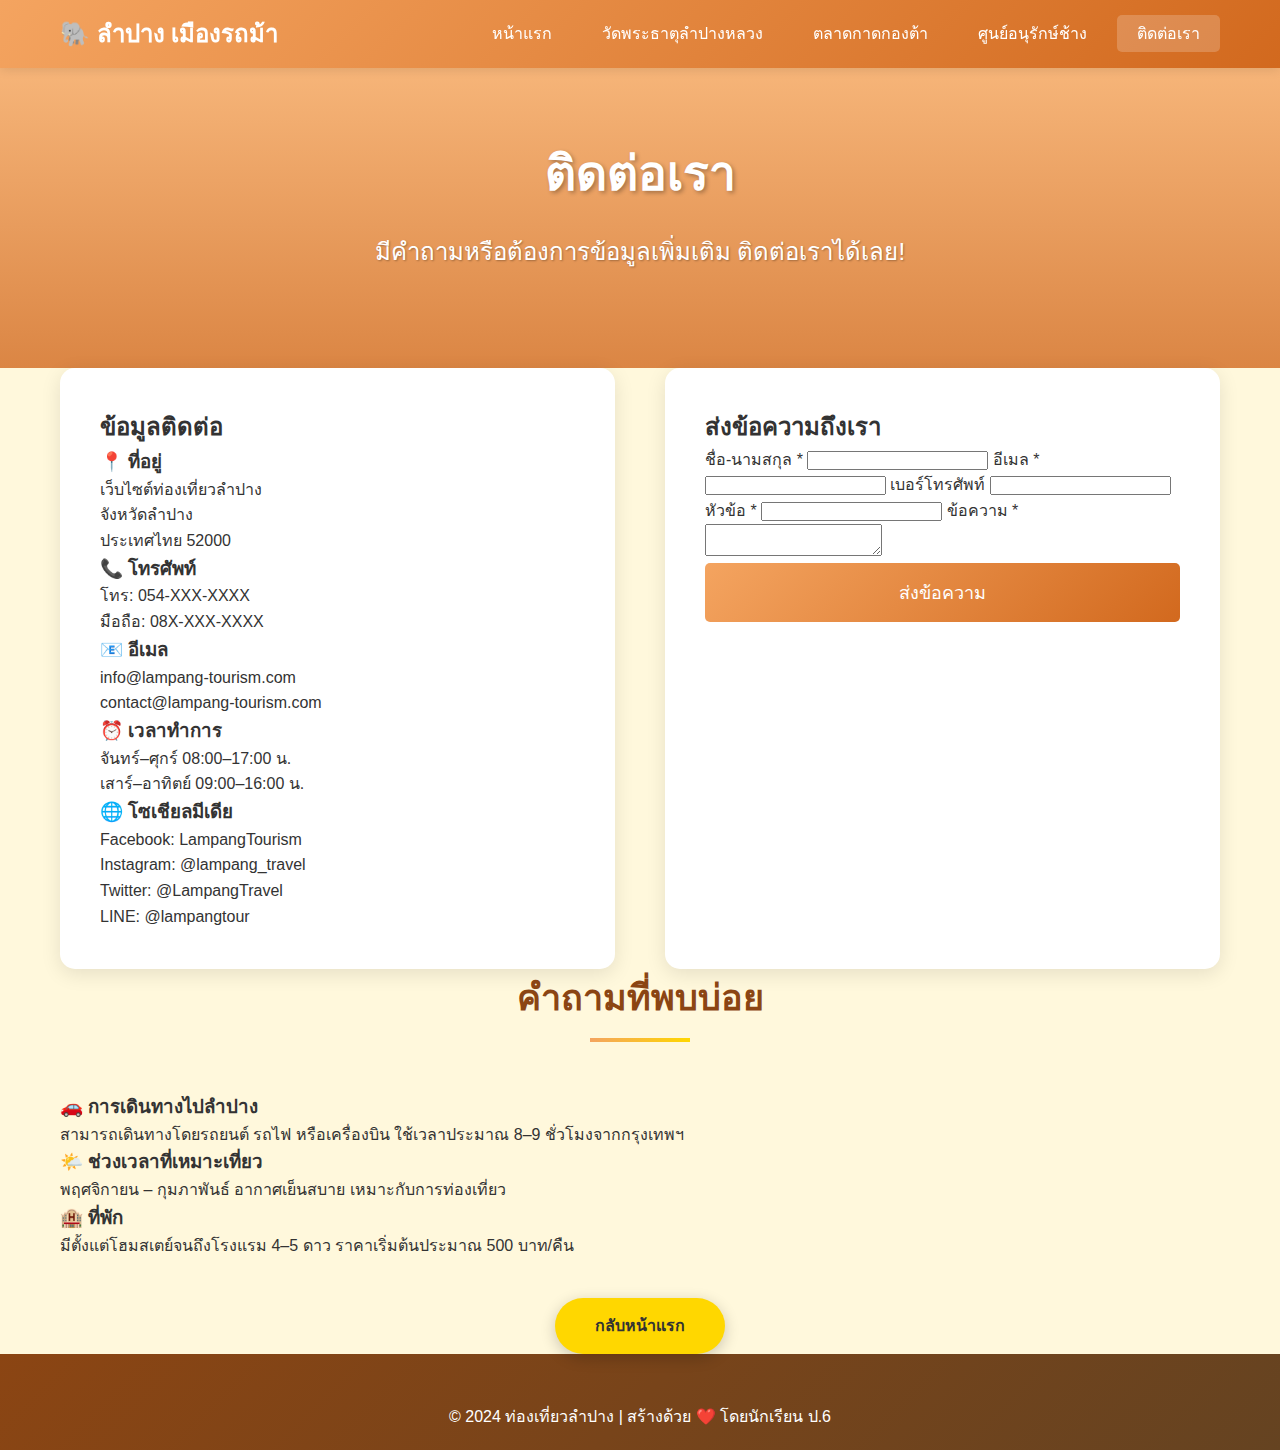
<file: contact.html>
<!DOCTYPE html>
<html lang="th">
<head>
    <meta charset="UTF-8">
    <meta name="viewport" content="width=device-width, initial-scale=1.0">
    <title>ติดต่อเรา - ท่องเที่ยวลำปาง</title>
    <link rel="stylesheet" href="styles.css">
</head>
<body>

<!-- Header -->
<header>
    <div class="container">
        <div class="logo">
            <h1>🐘 ลำปาง เมืองรถม้า</h1>
        </div>
        <nav>
            <ul>
                <li><a href="index.html">หน้าแรก</a></li>
                <li><a href="wat-phra-that.html">วัดพระธาตุลำปางหลวง</a></li>
                <li><a href="kad-kong-ta.html">ตลาดกาดกองต้า</a></li>
                <li><a href="elephant-center.html">ศูนย์อนุรักษ์ช้าง</a></li>
                <li><a href="contact.html" class="active">ติดต่อเรา</a></li>
            </ul>
        </nav>
    </div>
</header>

<!-- Hero -->
<section class="hero" style="height:300px;
background-image:linear-gradient(rgba(244,164,96,0.8),rgba(210,105,30,0.8)),
url('https://images.unsplash.com/photo-1423666639041-f56000c27a9a?w=1600&h=400&fit=crop');">
    <div class="hero-content">
        <h2>ติดต่อเรา</h2>
        <p>มีคำถามหรือต้องการข้อมูลเพิ่มเติม ติดต่อเราได้เลย!</p>
    </div>
</section>

<!-- Contact -->
<section class="contact-section">
    <div class="container">
        <div class="contact-container">

            <!-- Contact Info -->
            <div class="contact-info">
                <h2>ข้อมูลติดต่อ</h2>

                <h3>📍 ที่อยู่</h3>
                <p>
                    เว็บไซต์ท่องเที่ยวลำปาง<br>
                    จังหวัดลำปาง<br>
                    ประเทศไทย 52000
                </p>

                <h3>📞 โทรศัพท์</h3>
                <p>
                    โทร: 054-XXX-XXXX<br>
                    มือถือ: 08X-XXX-XXXX
                </p>

                <h3>📧 อีเมล</h3>
                <p>
                    info@lampang-tourism.com<br>
                    contact@lampang-tourism.com
                </p>

                <h3>⏰ เวลาทำการ</h3>
                <p>
                    จันทร์–ศุกร์ 08:00–17:00 น.<br>
                    เสาร์–อาทิตย์ 09:00–16:00 น.
                </p>

                <h3>🌐 โซเชียลมีเดีย</h3>
                <p>
                    Facebook: LampangTourism<br>
                    Instagram: @lampang_travel<br>
                    Twitter: @LampangTravel<br>
                    LINE: @lampangtour
                </p>
            </div>

            <!-- Contact Form -->
            <div class="contact-form">
                <h2>ส่งข้อความถึงเรา</h2>
                <form>
                    <label>ชื่อ-นามสกุล *</label>
                    <input type="text" required>

                    <label>อีเมล *</label>
                    <input type="email" required>

                    <label>เบอร์โทรศัพท์</label>
                    <input type="tel">

                    <label>หัวข้อ *</label>
                    <input type="text" required>

                    <label>ข้อความ *</label>
                    <textarea required></textarea>

                    <button type="submit" class="submit-btn">ส่งข้อความ</button>
                </form>
            </div>

        </div>

        <!-- FAQ -->
        <h2 class="section-title">คำถามที่พบบ่อย</h2>

        <div class="faq-grid">
            <div class="faq-box">
                <h3>🚗 การเดินทางไปลำปาง</h3>
                <p>สามารถเดินทางโดยรถยนต์ รถไฟ หรือเครื่องบิน ใช้เวลาประมาณ 8–9 ชั่วโมงจากกรุงเทพฯ</p>
            </div>

            <div class="faq-box">
                <h3>🌤️ ช่วงเวลาที่เหมาะเที่ยว</h3>
                <p>พฤศจิกายน – กุมภาพันธ์ อากาศเย็นสบาย เหมาะกับการท่องเที่ยว</p>
            </div>

            <div class="faq-box">
                <h3>🏨 ที่พัก</h3>
                <p>มีตั้งแต่โฮมสเตย์จนถึงโรงแรม 4–5 ดาว ราคาเริ่มต้นประมาณ 500 บาท/คืน</p>
            </div>
        </div>

        <div style="text-align:center; margin-top:40px;">
            <a href="index.html" class="btn">กลับหน้าแรก</a>
        </div>

    </div>
</section>

<!-- Footer -->
<footer>
    <div class="container">
        <p>&copy; 2024 ท่องเที่ยวลำปาง | สร้างด้วย ❤️ โดยนักเรียน ป.6</p>
    </div>
</footer>

</body>
</html>
</file>
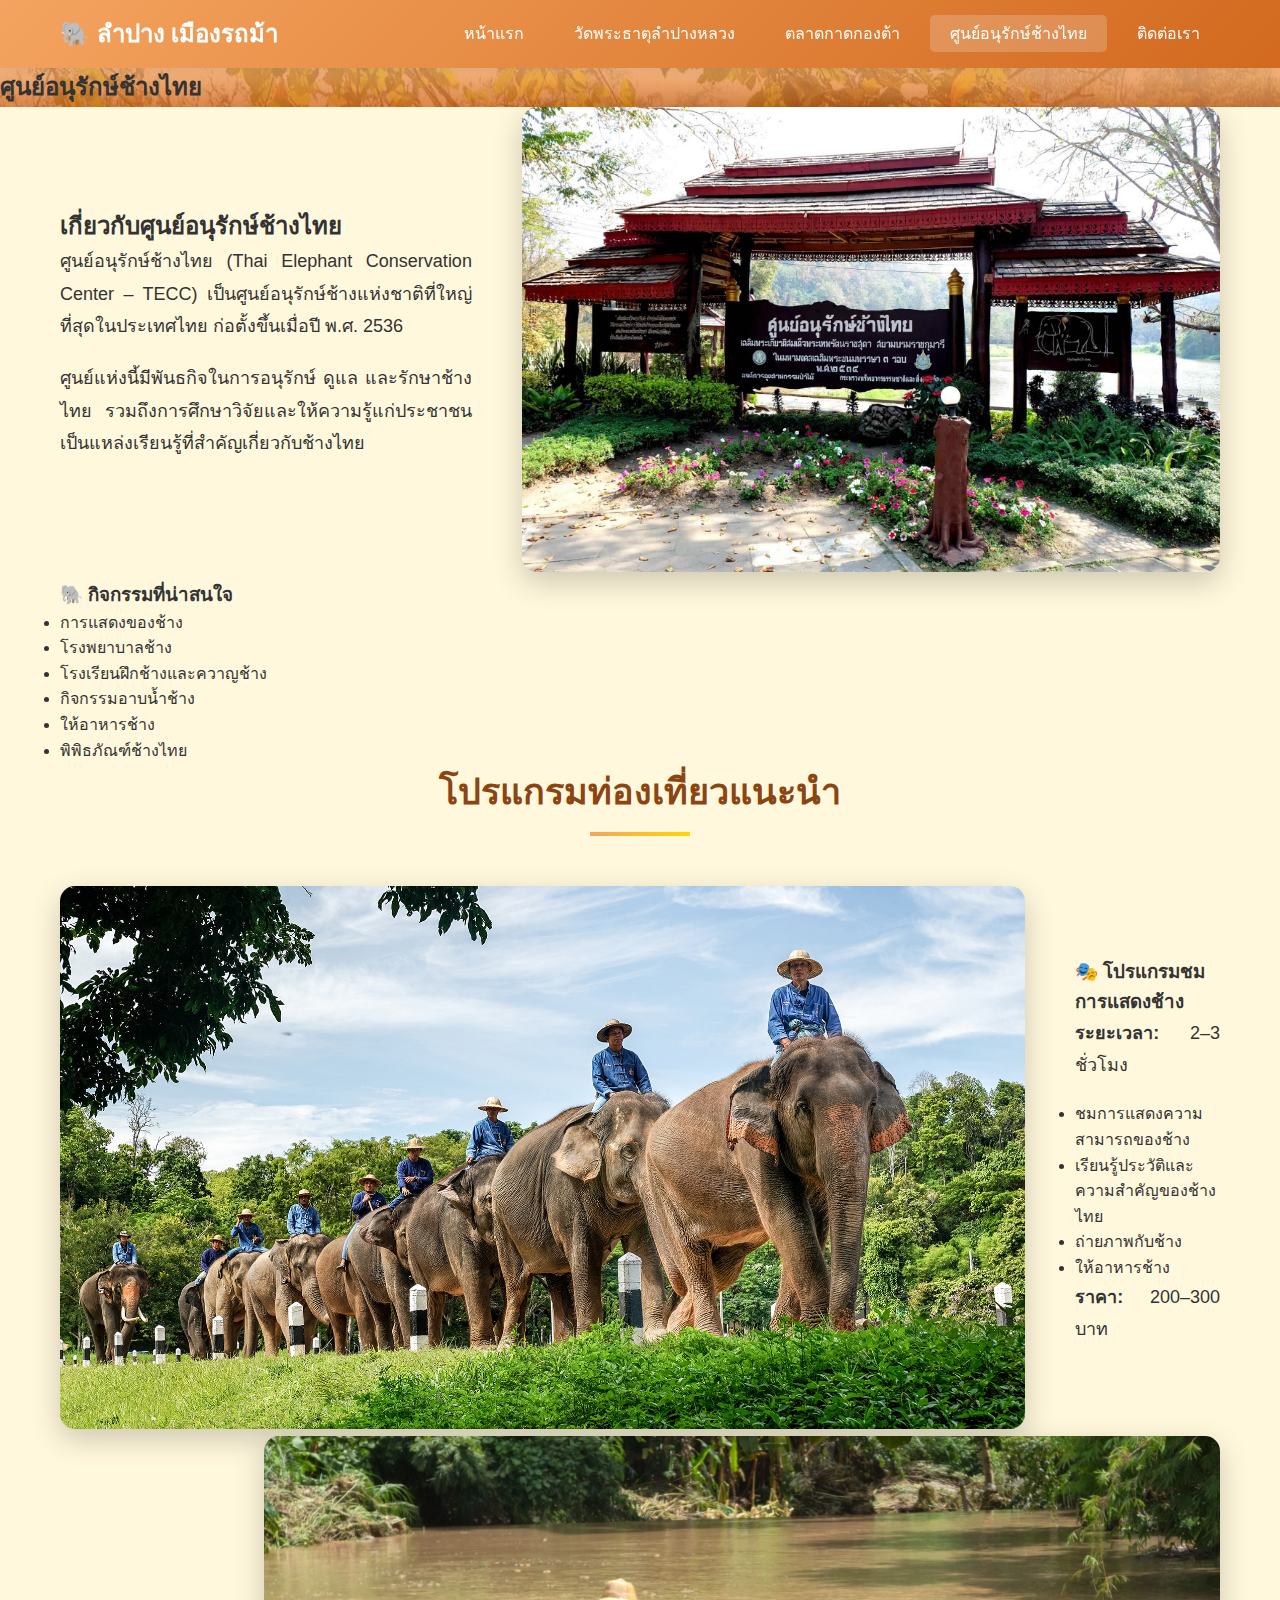
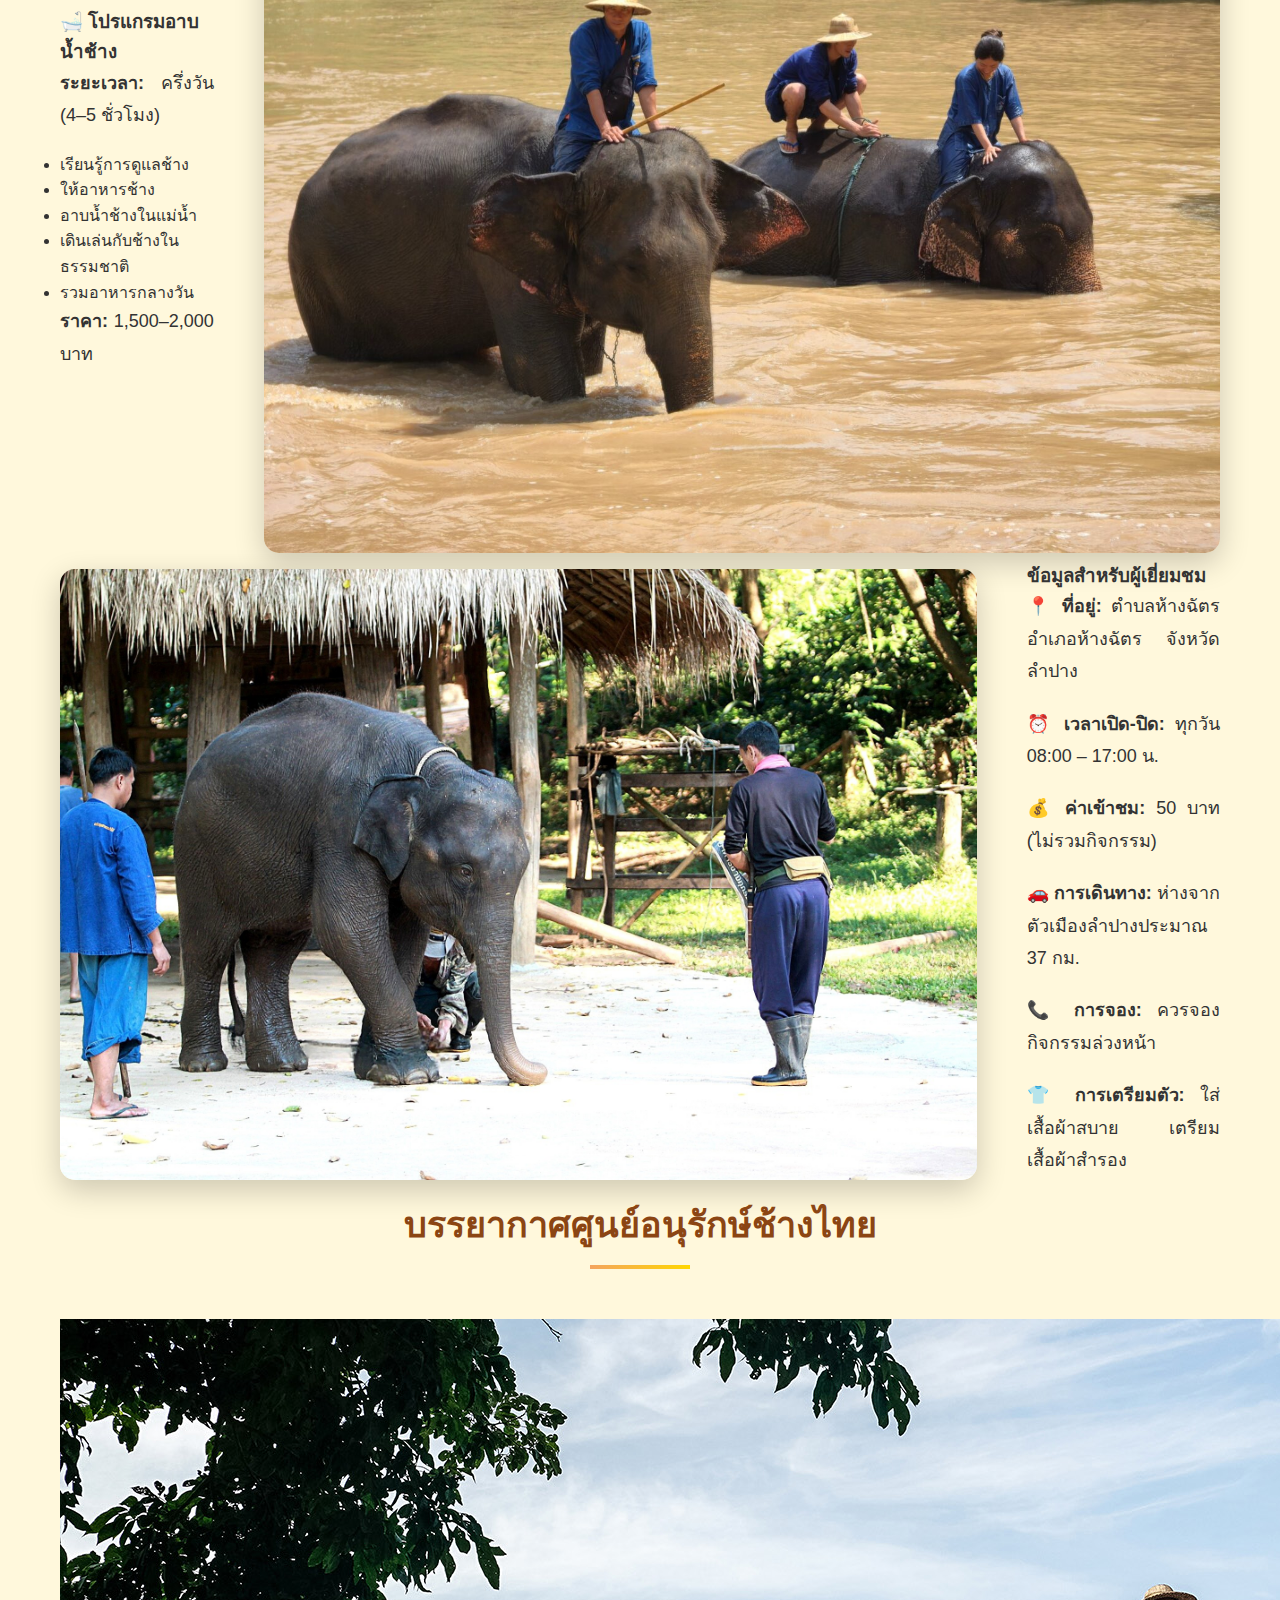
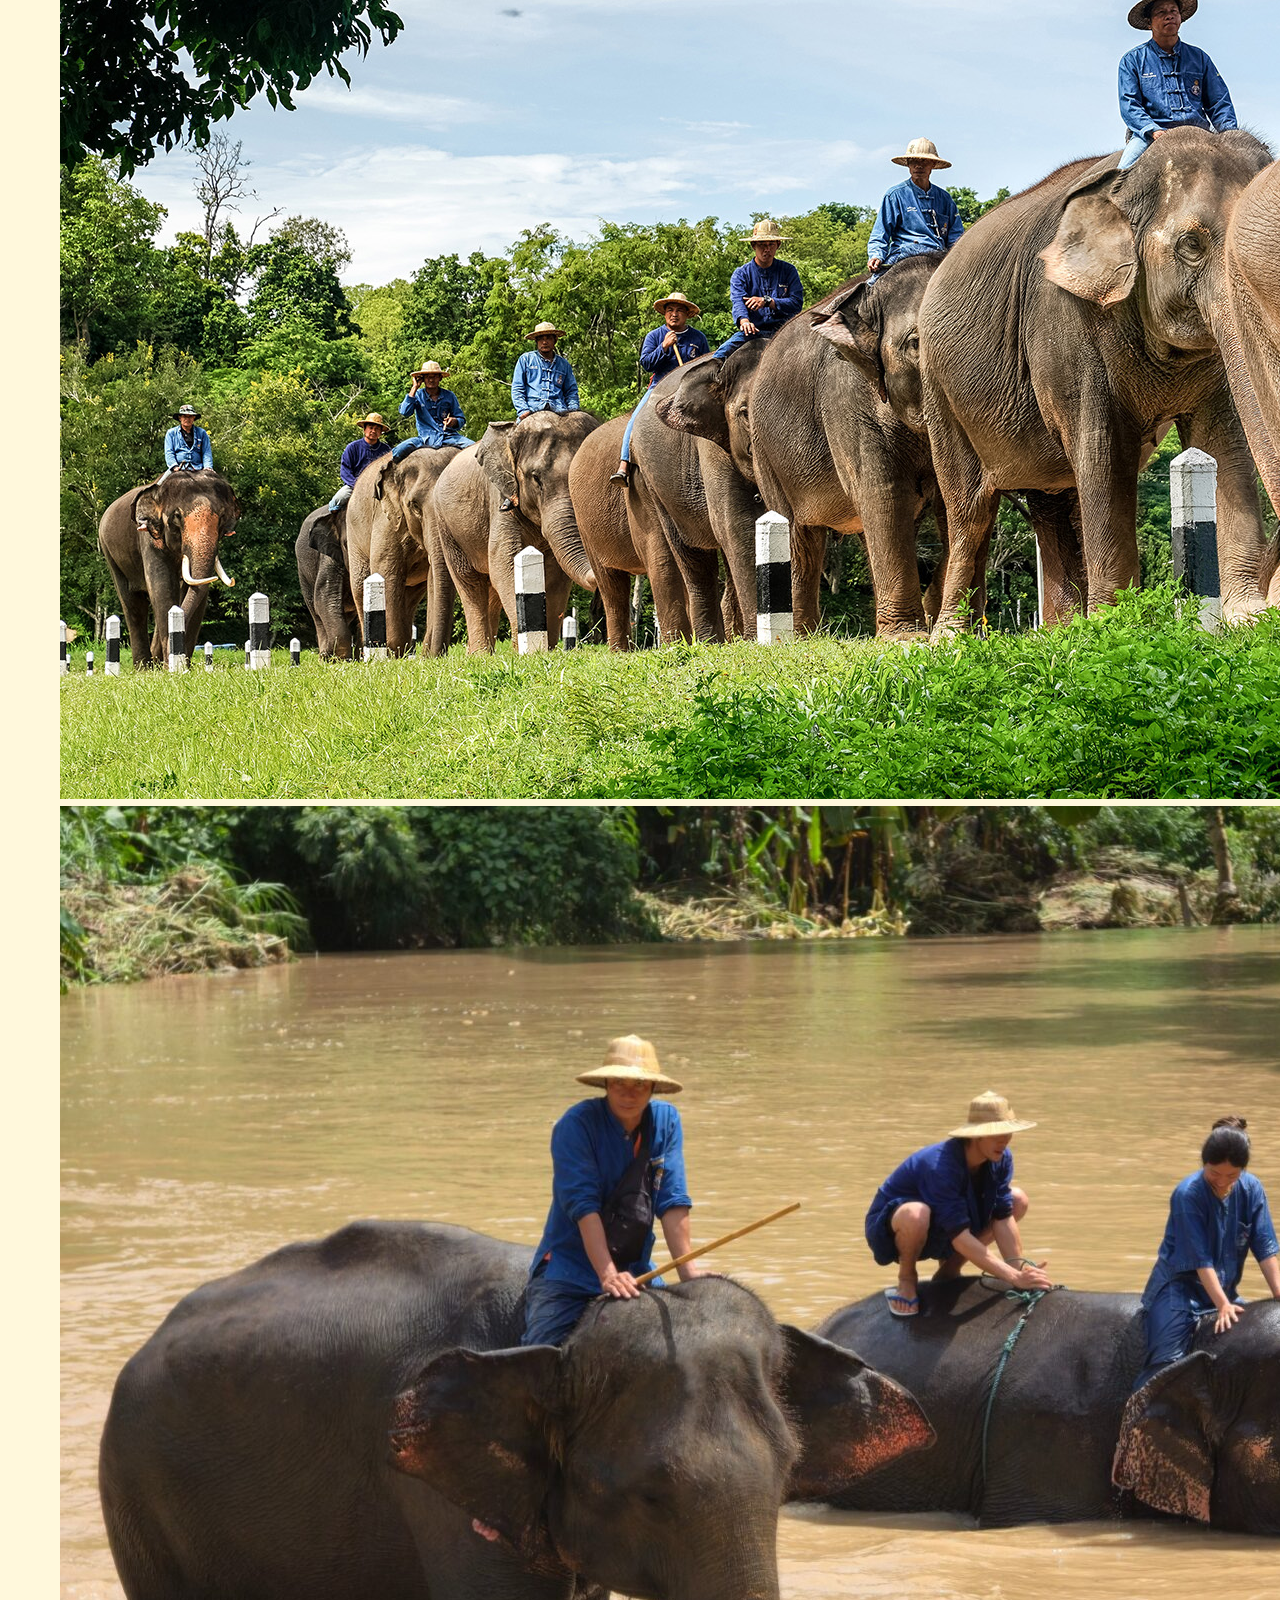
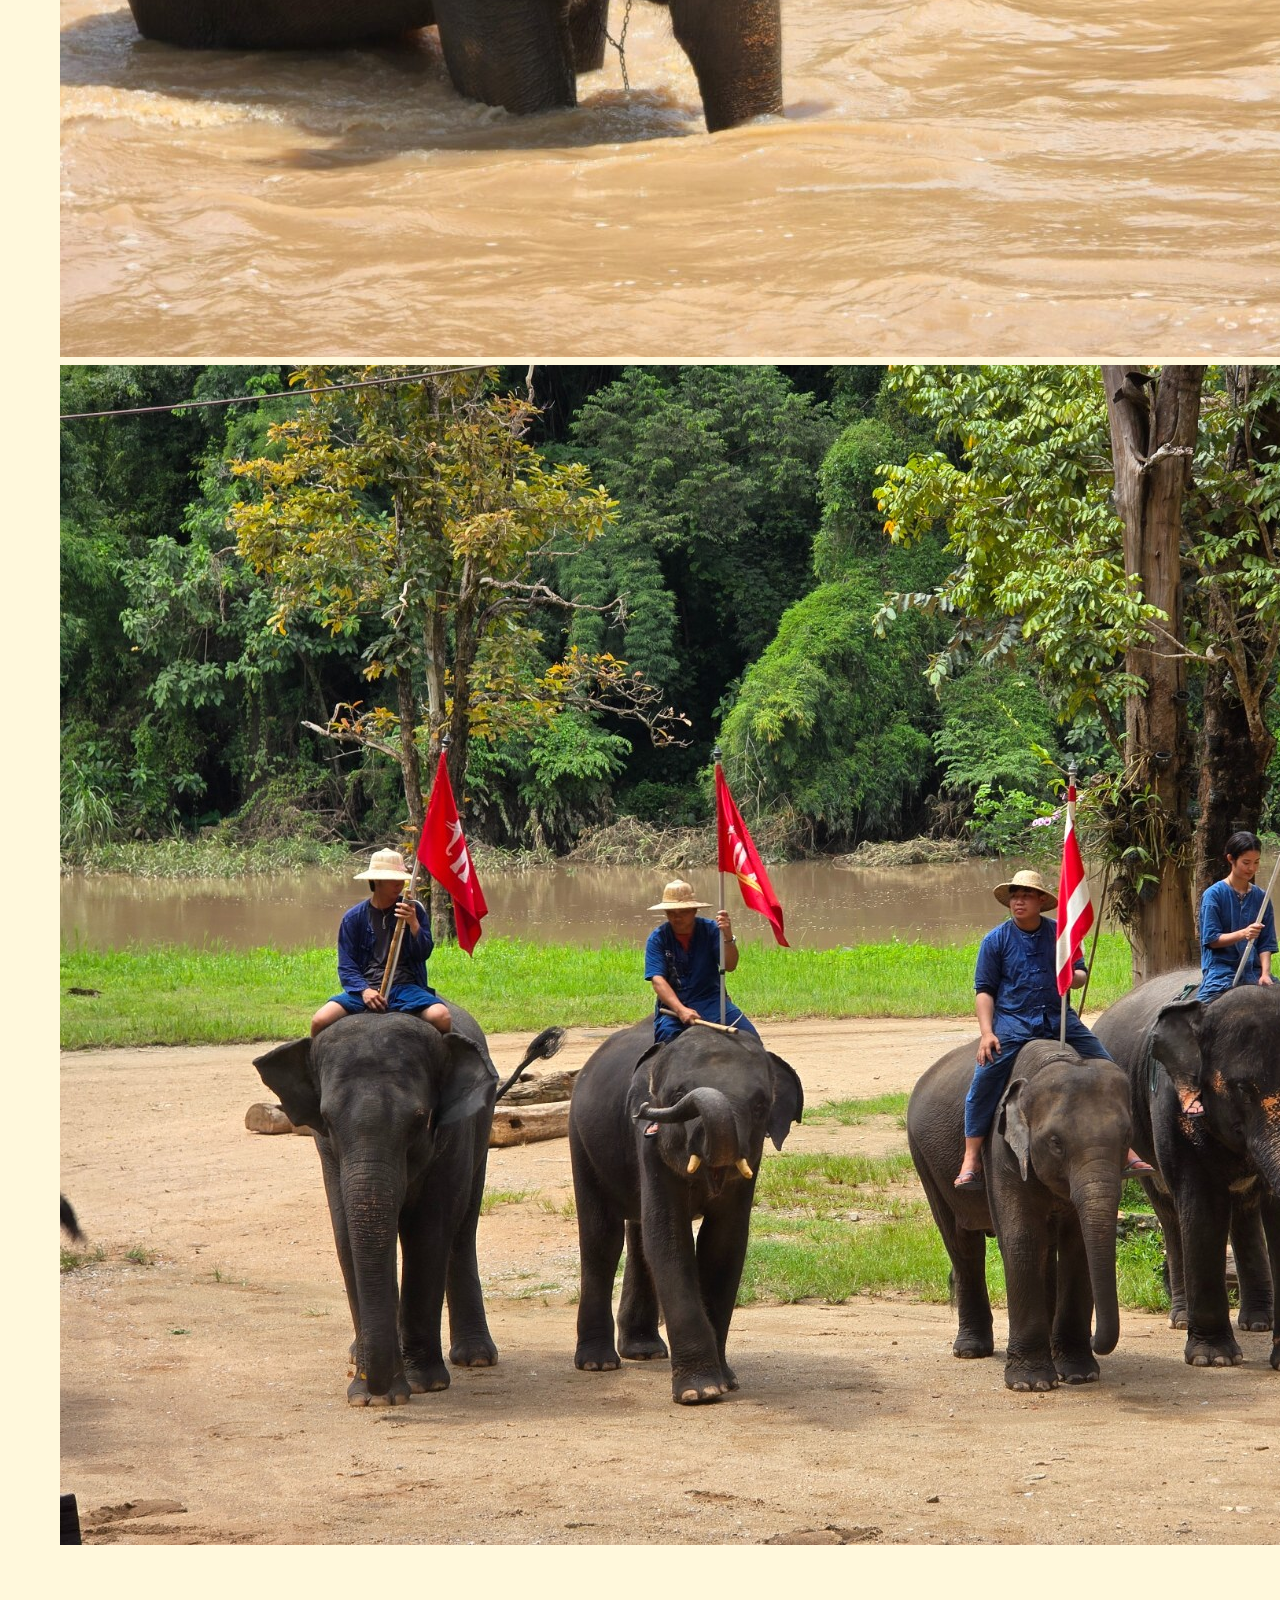
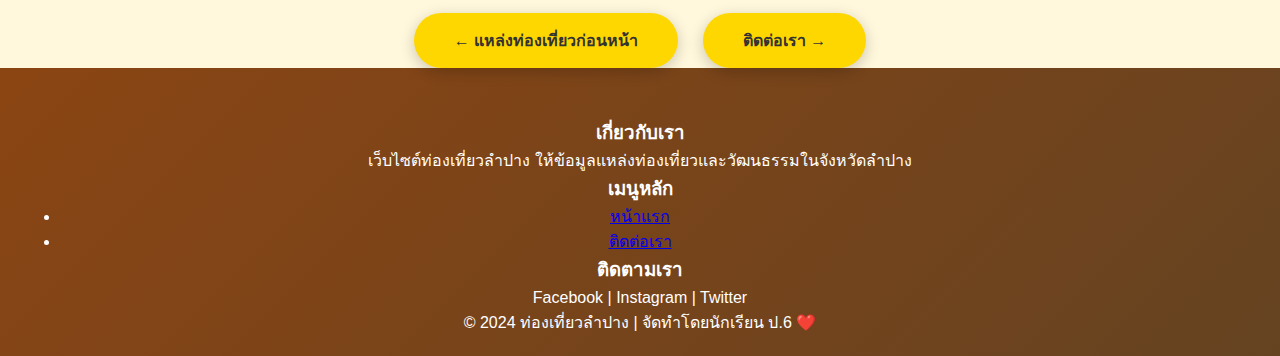
<file: elephant-center.html>
<!DOCTYPE html>
<html lang="th">
<head>
    <meta charset="UTF-8">
    <meta name="viewport" content="width=device-width, initial-scale=1.0">
    <title>ศูนย์อนุรักษ์ช้างไทย - ท่องเที่ยวลำปาง</title>
    <link rel="stylesheet" href="styles.css">
</head>
<body>

<!-- Header และ Navigation -->
<header>
    <div class="container">
        <div class="logo">
            <h1>🐘 ลำปาง เมืองรถม้า</h1>
        </div>
        <nav>
            <ul>
                <li><a href="index.html">หน้าแรก</a></li>
                <li><a href="wat-phra-that.html">วัดพระธาตุลำปางหลวง</a></li>
                <li><a href="kad-kong-ta.html">ตลาดกาดกองต้า</a></li>
                <li><a href="elephant-center.html" class="active">ศูนย์อนุรักษ์ช้างไทย</a></li>
                <li><a href="contact.html">ติดต่อเรา</a></li>
            </ul>
        </nav>
    </div>
</header>

<!-- Hero Section -->
<section class="detail-hero"
    style="background-image: linear-gradient(rgba(244,164,96,0.8), rgba(210,105,30,0.8)), url('images/changthai0.jpeg');">
    <h2>ศูนย์อนุรักษ์ช้างไทย</h2>
</section>

<!-- Content -->
<section class="detail-content">
    <div class="container">

        <div class="content-wrapper">
            <div class="content-text">
                <h2>เกี่ยวกับศูนย์อนุรักษ์ช้างไทย</h2>
                <p>
                    ศูนย์อนุรักษ์ช้างไทย (Thai Elephant Conservation Center – TECC)
                    เป็นศูนย์อนุรักษ์ช้างแห่งชาติที่ใหญ่ที่สุดในประเทศไทย
                    ก่อตั้งขึ้นเมื่อปี พ.ศ. 2536
                </p>
                <p>
                    ศูนย์แห่งนี้มีพันธกิจในการอนุรักษ์ ดูแล และรักษาช้างไทย
                    รวมถึงการศึกษาวิจัยและให้ความรู้แก่ประชาชน
                    เป็นแหล่งเรียนรู้ที่สำคัญเกี่ยวกับช้างไทย
                </p>
            </div>
            <div class="content-image">
                <img src="images/changthai01.jpeg" alt="ศูนย์อนุรักษ์ช้างไทย">
            </div>
        </div>

        <!-- ไฮไลท์ -->
        <div class="info-box">
            <h3>🐘 กิจกรรมที่น่าสนใจ</h3>
            <ul>
                <li>การแสดงของช้าง</li>
                <li>โรงพยาบาลช้าง</li>
                <li>โรงเรียนฝึกช้างและควาญช้าง</li>
                <li>กิจกรรมอาบน้ำช้าง</li>
                <li>ให้อาหารช้าง</li>
                <li>พิพิธภัณฑ์ช้างไทย</li>
            </ul>
        </div>

        <!-- โปรแกรม -->
        <h2 class="section-title">โปรแกรมท่องเที่ยวแนะนำ</h2>

        <div class="content-wrapper">
            <div class="content-image">
                <img src="images/changthai1.jpg" alt="การแสดงช้าง">
            </div>
            <div class="content-text">
                <h3>🎭 โปรแกรมชมการแสดงช้าง</h3>
                <p><strong>ระยะเวลา:</strong> 2–3 ชั่วโมง</p>
                <ul>
                    <li>ชมการแสดงความสามารถของช้าง</li>
                    <li>เรียนรู้ประวัติและความสำคัญของช้างไทย</li>
                    <li>ถ่ายภาพกับช้าง</li>
                    <li>ให้อาหารช้าง</li>
                </ul>
                <p><strong>ราคา:</strong> 200–300 บาท</p>
            </div>
        </div>

        <div class="content-wrapper">
            <div class="content-text">
                <h3>🛁 โปรแกรมอาบน้ำช้าง</h3>
                <p><strong>ระยะเวลา:</strong> ครึ่งวัน (4–5 ชั่วโมง)</p>
                <ul>
                    <li>เรียนรู้การดูแลช้าง</li>
                    <li>ให้อาหารช้าง</li>
                    <li>อาบน้ำช้างในแม่น้ำ</li>
                    <li>เดินเล่นกับช้างในธรรมชาติ</li>
                    <li>รวมอาหารกลางวัน</li>
                </ul>
                <p><strong>ราคา:</strong> 1,500–2,000 บาท</p>
            </div>
            <div class="content-image">
                <img src="images/changthai2.jpg" alt="อาบน้ำช้าง">
            </div>
        </div>

        <!-- ข้อมูลผู้เยี่ยมชม -->
        <div class="content-wrapper">
            <div class="content-image">
                <img src="images/changthai6.jpg" alt="ลูกช้าง">
            </div>
            <div class="content-text">
                <h3>ข้อมูลสำหรับผู้เยี่ยมชม</h3>
                <p><strong>📍 ที่อยู่:</strong> ตำบลห้างฉัตร อำเภอห้างฉัตร จังหวัดลำปาง</p>
                <p><strong>⏰ เวลาเปิด-ปิด:</strong> ทุกวัน 08:00 – 17:00 น.</p>
                <p><strong>💰 ค่าเข้าชม:</strong> 50 บาท (ไม่รวมกิจกรรม)</p>
                <p><strong>🚗 การเดินทาง:</strong> ห่างจากตัวเมืองลำปางประมาณ 37 กม.</p>
                <p><strong>📞 การจอง:</strong> ควรจองกิจกรรมล่วงหน้า</p>
                <p><strong>👕 การเตรียมตัว:</strong> ใส่เสื้อผ้าสบาย เตรียมเสื้อผ้าสำรอง</p>
            </div>
        </div>

        <!-- แกลเลอรี่ -->
        <h2 class="section-title">บรรยากาศศูนย์อนุรักษ์ช้างไทย</h2>
        <div class="gallery">
            <img src="images/changthai1.jpg" alt="ช้าง 1">
            <img src="images/changthai2.jpg" alt="ช้าง 2">
            <img src="images/changthai3.jpg" alt="ช้าง 3">
        </div>

        <!-- ปุ่มนำทาง -->
        <div style="margin-top: 60px; text-align: center;">
            <a href="kad-kong-ta.html" class="btn" style="margin-right: 20px;">
                ← แหล่งท่องเที่ยวก่อนหน้า
            </a>
            <a href="contact.html" class="btn">
                ติดต่อเรา →
            </a>
        </div>

    </div>
</section>

<!-- Footer -->
<footer>
    <div class="container">
        <div class="footer-content">
            <div class="footer-section">
                <h3>เกี่ยวกับเรา</h3>
                <p>เว็บไซต์ท่องเที่ยวลำปาง ให้ข้อมูลแหล่งท่องเที่ยวและวัฒนธรรมในจังหวัดลำปาง</p>
            </div>
            <div class="footer-section">
                <h3>เมนูหลัก</h3>
                <ul>
                    <li><a href="index.html">หน้าแรก</a></li>
                    <li><a href="contact.html">ติดต่อเรา</a></li>
                </ul>
            </div>
            <div class="footer-section">
                <h3>ติดตามเรา</h3>
                <p>Facebook | Instagram | Twitter</p>
            </div>
        </div>
        <div class="footer-bottom">
            <p>&copy; 2024 ท่องเที่ยวลำปาง | จัดทำโดยนักเรียน ป.6 ❤️</p>
        </div>
    </div>
</footer>

</body>
</html>
</file>
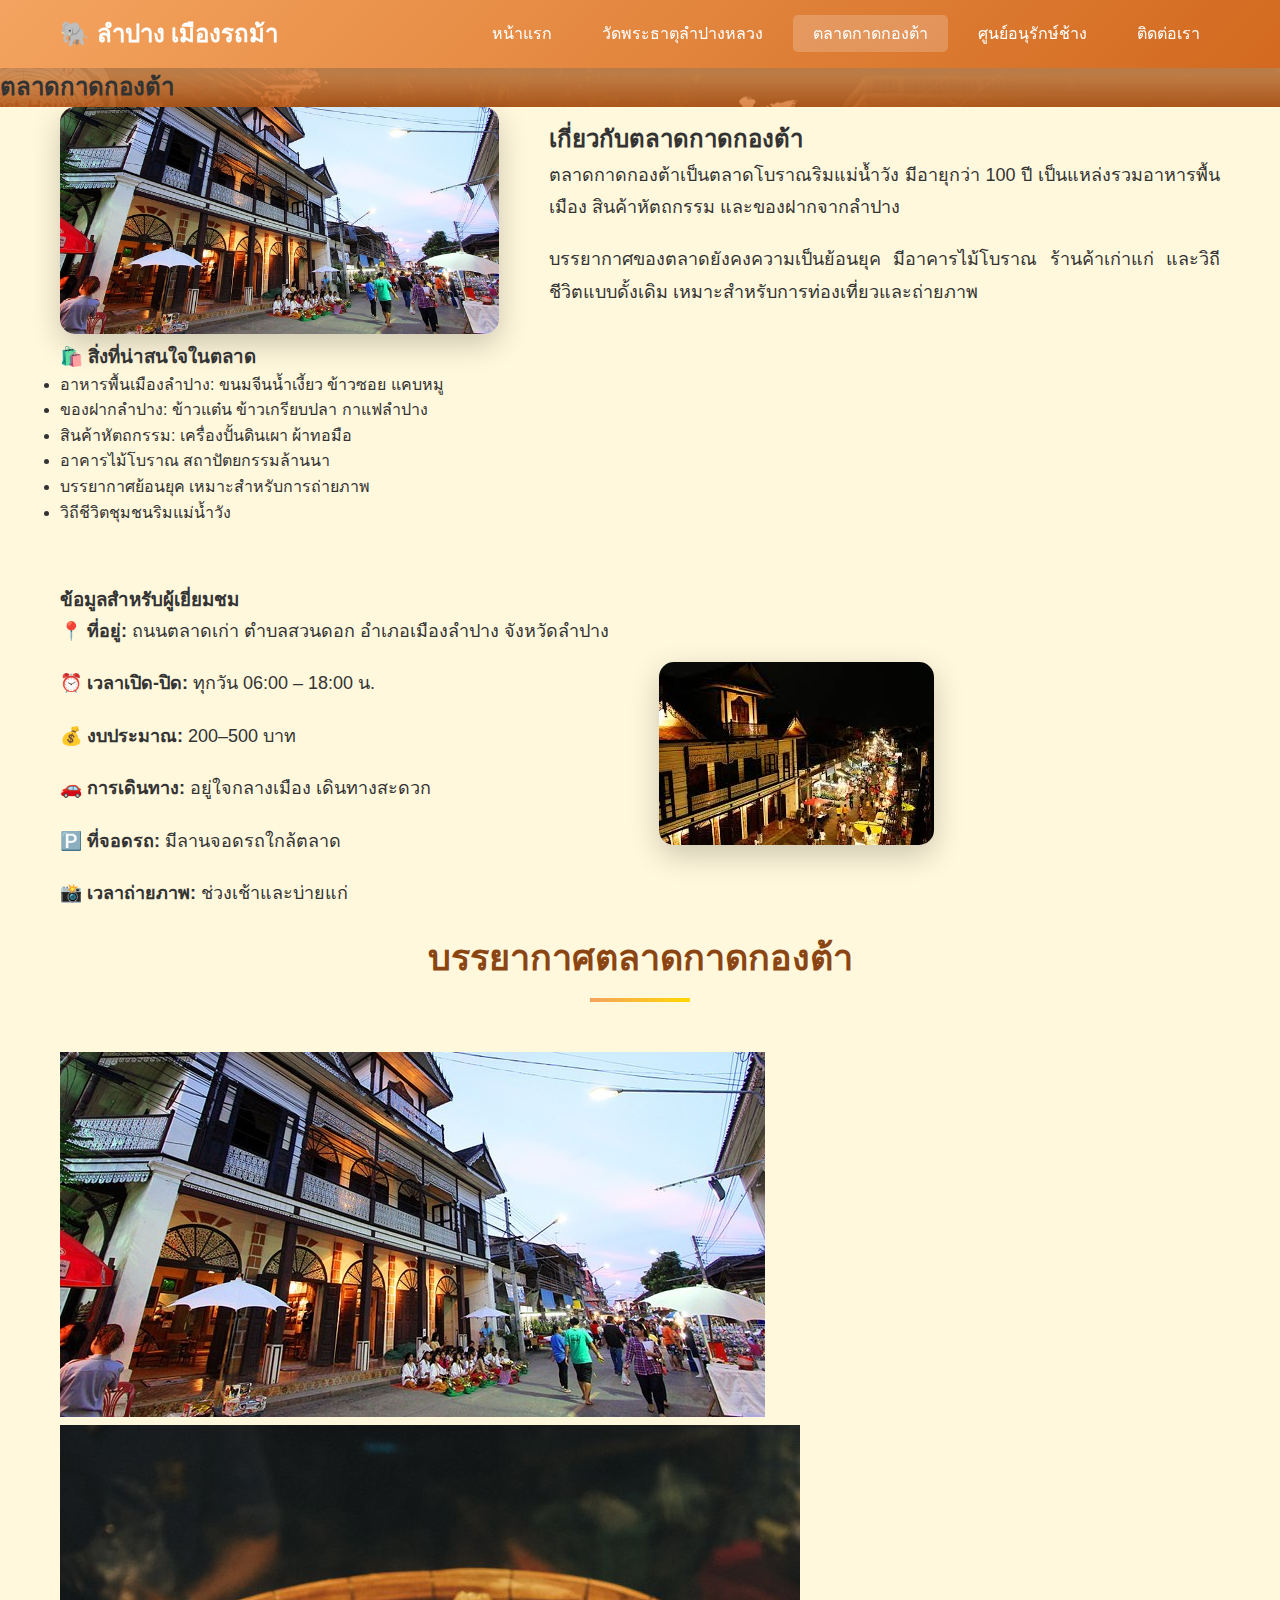
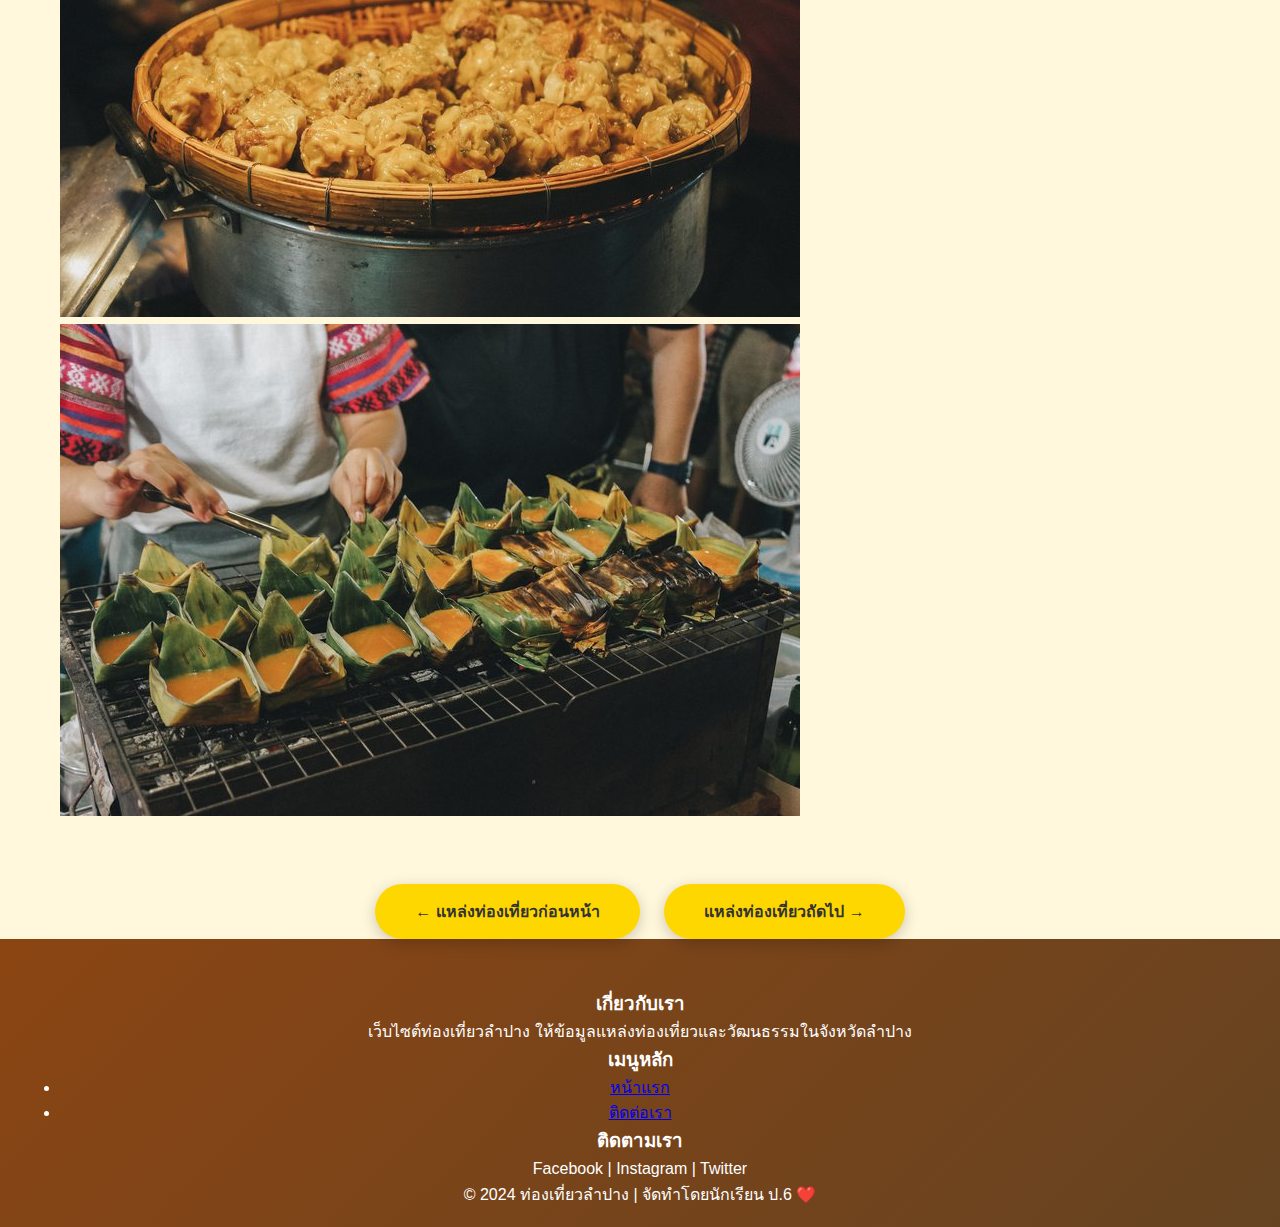
<file: kad-kong-ta.html>
<!DOCTYPE html>
<html lang="th">
<head>
    <meta charset="UTF-8">
    <meta name="viewport" content="width=device-width, initial-scale=1.0">
    <title>ตลาดกาดกองต้า - ท่องเที่ยวลำปาง</title>
    <link rel="stylesheet" href="styles.css">
</head>
<body>

<!-- Header และ Navigation -->
<header>
    <div class="container">
        <div class="logo">
            <h1>🐘 ลำปาง เมืองรถม้า</h1>
        </div>
        <nav>
            <ul>
                <li><a href="index.html">หน้าแรก</a></li>
                <li><a href="wat-phra-that.html">วัดพระธาตุลำปางหลวง</a></li>
                <li><a href="kad-kong-ta.html" class="active">ตลาดกาดกองต้า</a></li>
                <li><a href="elephant-center.html">ศูนย์อนุรักษ์ช้าง</a></li>
                <li><a href="contact.html">ติดต่อเรา</a></li>
            </ul>
        </nav>
    </div>
</header>

<!-- Detail Hero Section -->
<section class="detail-hero"
    style="background-image: linear-gradient(rgba(244,164,96,0.8), rgba(210,105,30,0.8)), url('images/coverkongtamarket.jpg');">
    <h2>ตลาดกาดกองต้า</h2>
</section>

<!-- Detail Content -->
<section class="detail-content">
    <div class="container">

        <div class="content-wrapper">
            <div class="content-image">
                <img src="images/kongtamarket1.jpg" alt="ตลาดกาดกองต้า">
            </div>
            <div class="content-text">
                <h2>เกี่ยวกับตลาดกาดกองต้า</h2>
                <p>
                    ตลาดกาดกองต้าเป็นตลาดโบราณริมแม่น้ำวัง มีอายุกว่า 100 ปี
                    เป็นแหล่งรวมอาหารพื้นเมือง สินค้าหัตถกรรม และของฝากจากลำปาง
                </p>
                <p>
                    บรรยากาศของตลาดยังคงความเป็นย้อนยุค มีอาคารไม้โบราณ ร้านค้าเก่าแก่
                    และวิถีชีวิตแบบดั้งเดิม เหมาะสำหรับการท่องเที่ยวและถ่ายภาพ
                </p>
            </div>
        </div>

        <!-- ไฮไลท์ -->
        <div class="info-box">
            <h3>🛍️ สิ่งที่น่าสนใจในตลาด</h3>
            <ul>
                <li>อาหารพื้นเมืองลำปาง: ขนมจีนน้ำเงี้ยว ข้าวซอย แคบหมู</li>
                <li>ของฝากลำปาง: ข้าวแต๋น ข้าวเกรียบปลา กาแฟลำปาง</li>
                <li>สินค้าหัตถกรรม: เครื่องปั้นดินเผา ผ้าทอมือ</li>
                <li>อาคารไม้โบราณ สถาปัตยกรรมล้านนา</li>
                <li>บรรยากาศย้อนยุค เหมาะสำหรับการถ่ายภาพ</li>
                <li>วิถีชีวิตชุมชนริมแม่น้ำวัง</li>
            </ul>
        </div>

        <!-- ข้อมูลผู้เยี่ยมชม -->
        <div class="content-wrapper" style="margin-top: 60px;">
            <div class="content-text">
                <h3>ข้อมูลสำหรับผู้เยี่ยมชม</h3>
                <p><strong>📍 ที่อยู่:</strong> ถนนตลาดเก่า ตำบลสวนดอก อำเภอเมืองลำปาง จังหวัดลำปาง</p>
                <p><strong>⏰ เวลาเปิด-ปิด:</strong> ทุกวัน 06:00 – 18:00 น.</p>
                <p><strong>💰 งบประมาณ:</strong> 200–500 บาท</p>
                <p><strong>🚗 การเดินทาง:</strong> อยู่ใจกลางเมือง เดินทางสะดวก</p>
                <p><strong>🅿️ ที่จอดรถ:</strong> มีลานจอดรถใกล้ตลาด</p>
                <p><strong>📸 เวลาถ่ายภาพ:</strong> ช่วงเช้าและบ่ายแก่</p>
            </div>
            <div class="content-image">
                <img src="images/kongtamarket3.jpg" alt="บรรยากาศตลาด">
            </div>
        </div>

        <!-- แกลเลอรี่ -->
        <h2 class="section-title">บรรยากาศตลาดกาดกองต้า</h2>
        <div class="gallery">
            <img src="images/kongtamarket1.jpg" alt="ตลาด">
            <img src="images/kongtamarket6.jpg" alt="อาหาร">
            <img src="images/kongtamarket7.jpg" alt="ของกิน">
        </div>

        <!-- ปุ่มนำทาง -->
        <div style="margin-top: 60px; text-align: center;">
            <a href="wat-phra-that.html" class="btn" style="margin-right: 20px;">
                ← แหล่งท่องเที่ยวก่อนหน้า
            </a>
            <a href="elephant-center.html" class="btn">
                แหล่งท่องเที่ยวถัดไป →
            </a>
        </div>

    </div>
</section>

<!-- Footer -->
<footer>
    <div class="container">
        <div class="footer-content">
            <div class="footer-section">
                <h3>เกี่ยวกับเรา</h3>
                <p>เว็บไซต์ท่องเที่ยวลำปาง ให้ข้อมูลแหล่งท่องเที่ยวและวัฒนธรรมในจังหวัดลำปาง</p>
            </div>
            <div class="footer-section">
                <h3>เมนูหลัก</h3>
                <ul>
                    <li><a href="index.html">หน้าแรก</a></li>
                    <li><a href="contact.html">ติดต่อเรา</a></li>
                </ul>
            </div>
            <div class="footer-section">
                <h3>ติดตามเรา</h3>
                <p>Facebook | Instagram | Twitter</p>
            </div>
        </div>
        <div class="footer-bottom">
            <p>&copy; 2024 ท่องเที่ยวลำปาง | จัดทำโดยนักเรียน ป.6 ❤️</p>
        </div>
    </div>
</footer>

</body>
</html>
</file>
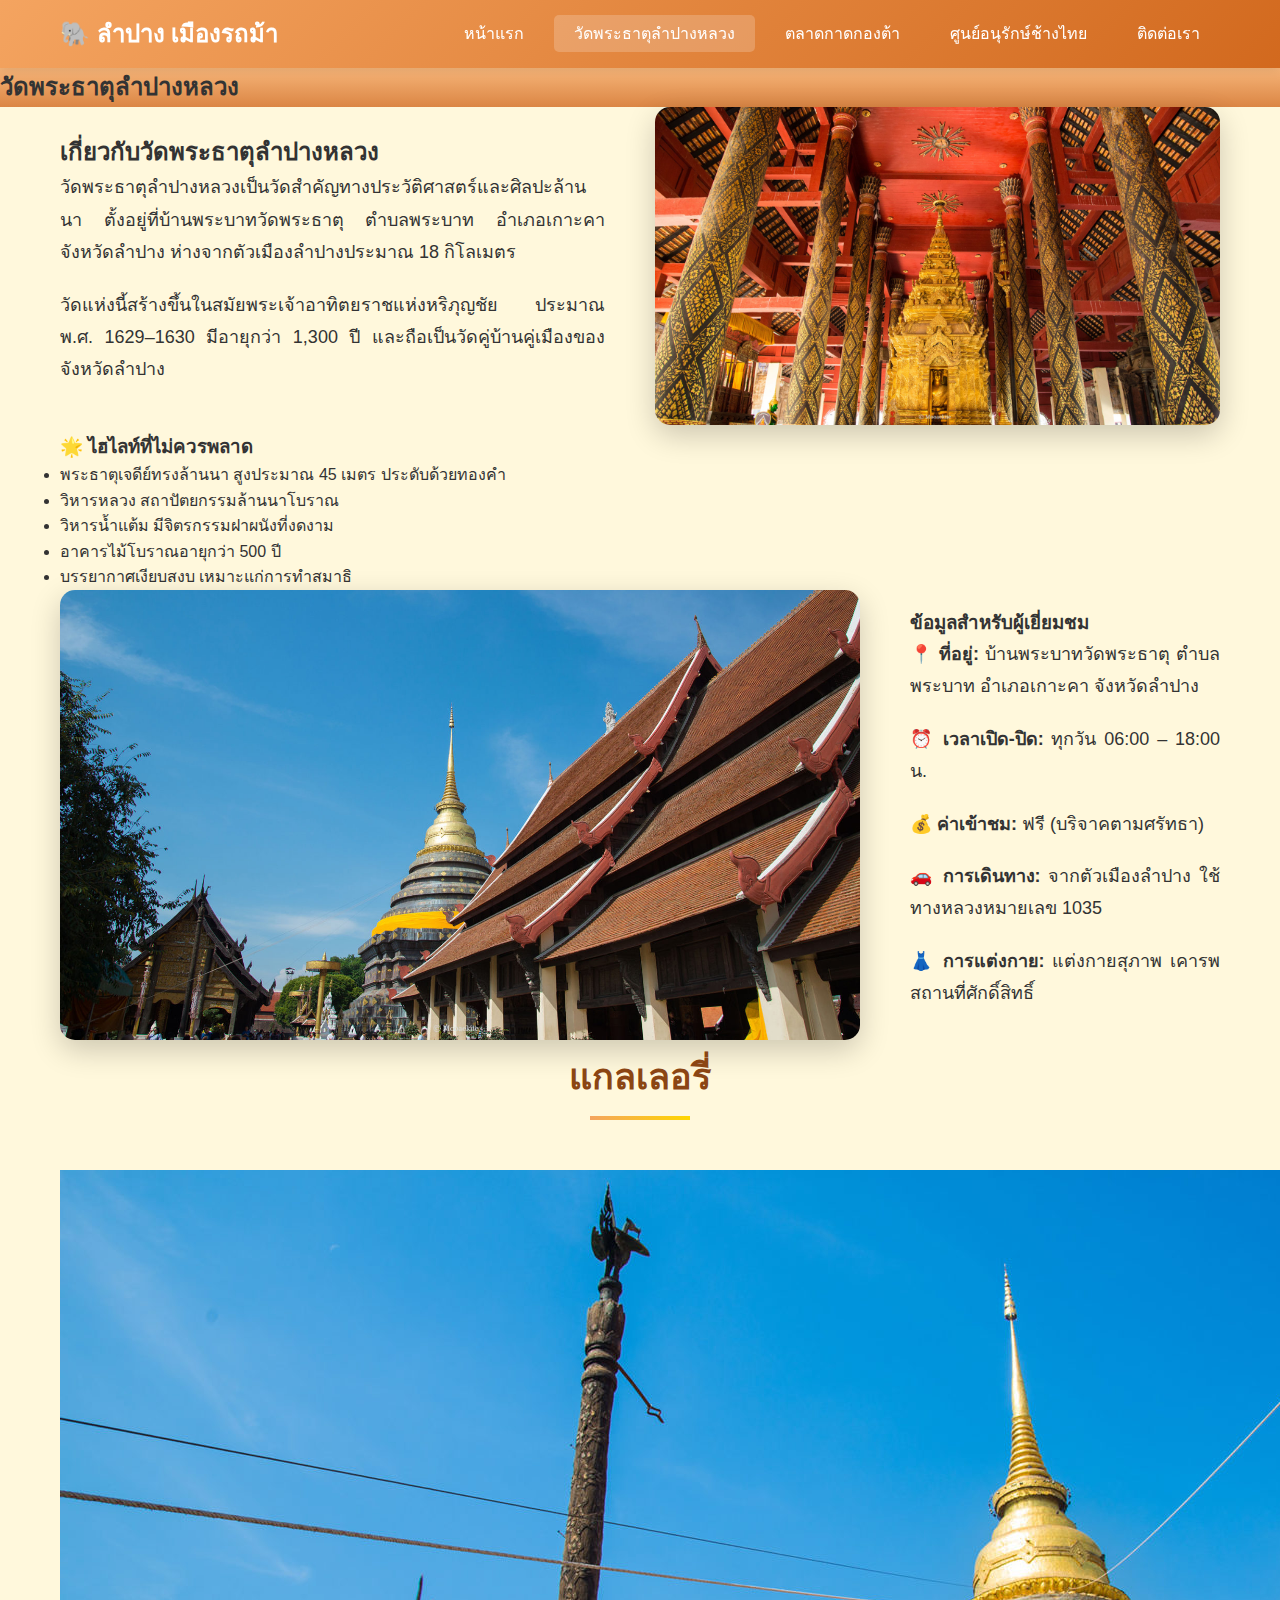
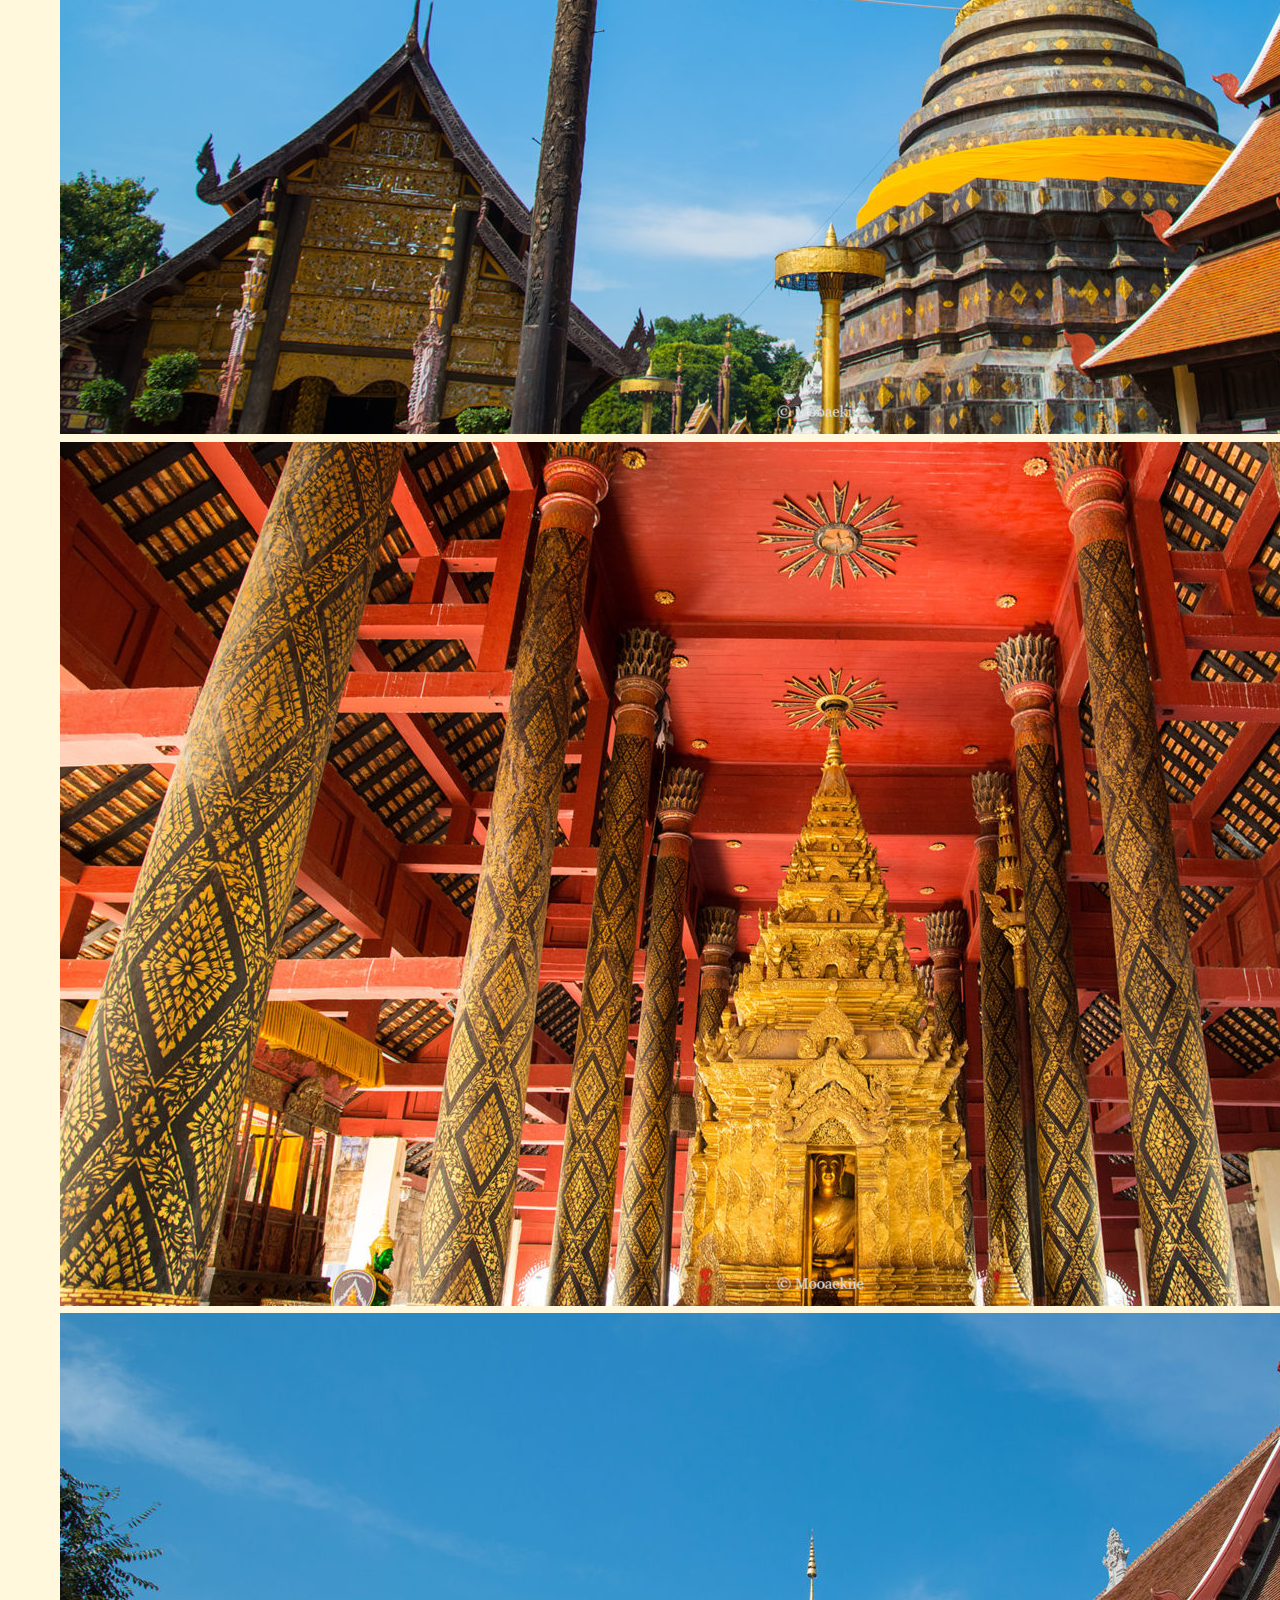
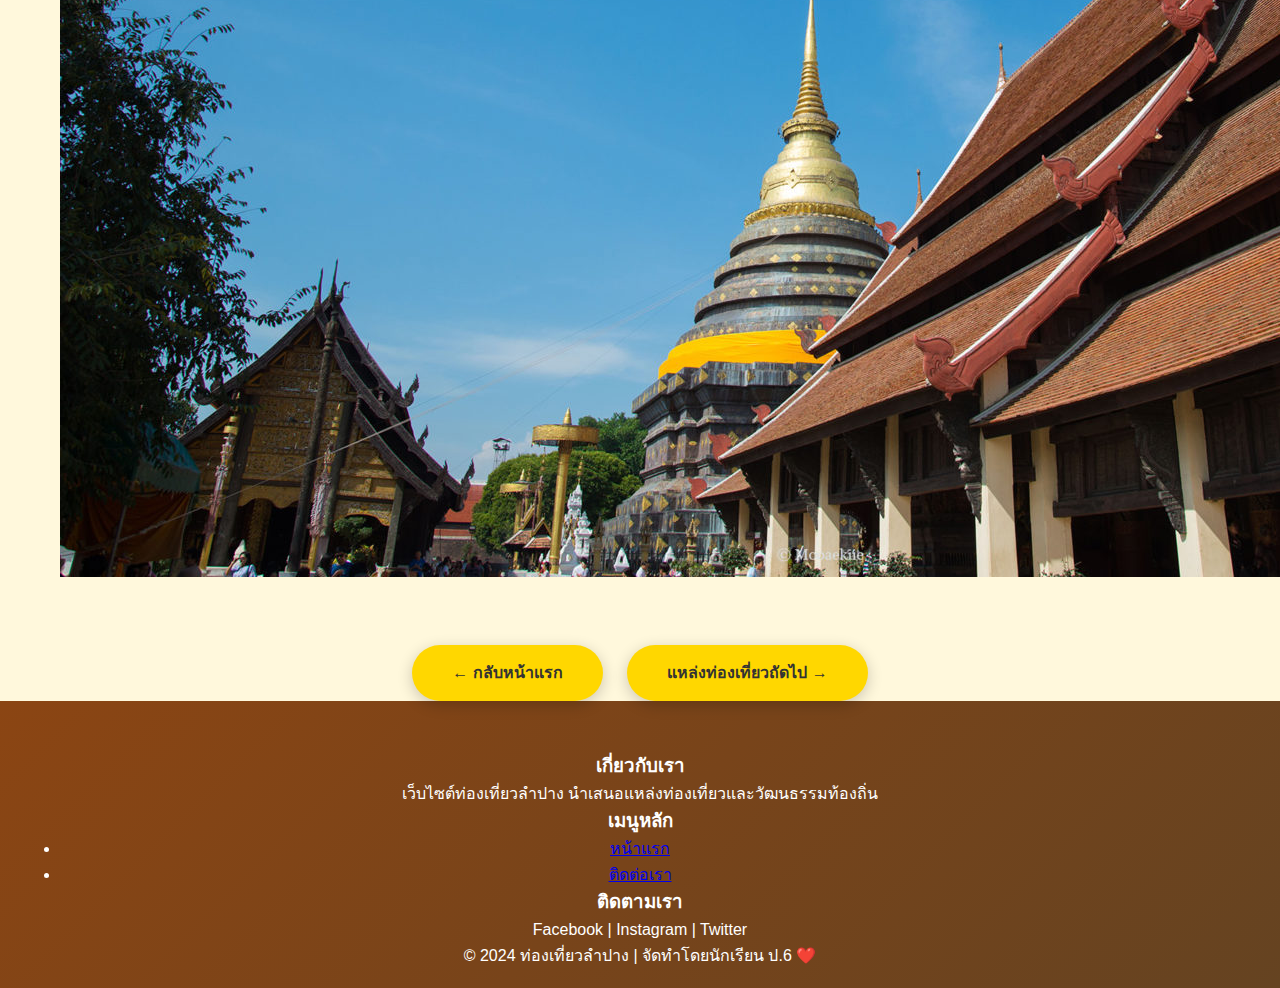
<file: wat-phra-that.html>
<!DOCTYPE html>
<html lang="th">
<head>
    <meta charset="UTF-8">
    <meta name="viewport" content="width=device-width, initial-scale=1.0">
    <title>วัดพระธาตุลำปางหลวง - ท่องเที่ยวลำปาง</title>
    <link rel="stylesheet" href="styles.css">
</head>
<body>

<!-- Header และ Navigation -->
<header>
    <div class="container">
        <div class="logo">
            <h1>🐘 ลำปาง เมืองรถม้า</h1>
        </div>
        <nav>
            <ul>
                <li><a href="index.html">หน้าแรก</a></li>
                <li><a href="wat-phra-that.html" class="active">วัดพระธาตุลำปางหลวง</a></li>
                <li><a href="kad-kong-ta.html">ตลาดกาดกองต้า</a></li>
                <li><a href="elephant-center.html">ศูนย์อนุรักษ์ช้างไทย</a></li>
                <li><a href="contact.html">ติดต่อเรา</a></li>
            </ul>
        </nav>
    </div>
</header>

<!-- Hero Section -->
<section class="detail-hero"
    style="background-image: linear-gradient(rgba(244,164,96,0.8), rgba(210,105,30,0.8)),
    url('https://images.unsplash.com/photo-1551882547-ff40c63fe5fa?w=1600&h=400&fit=crop');">
    <h2>วัดพระธาตุลำปางหลวง</h2>
</section>

<!-- Content -->
<section class="detail-content">
    <div class="container">

        <div class="content-wrapper">
            <div class="content-text">
                <h2>เกี่ยวกับวัดพระธาตุลำปางหลวง</h2>
                <p>
                    วัดพระธาตุลำปางหลวงเป็นวัดสำคัญทางประวัติศาสตร์และศิลปะล้านนา
                    ตั้งอยู่ที่บ้านพระบาทวัดพระธาตุ ตำบลพระบาท
                    อำเภอเกาะคา จังหวัดลำปาง
                    ห่างจากตัวเมืองลำปางประมาณ 18 กิโลเมตร
                </p>
                <p>
                    วัดแห่งนี้สร้างขึ้นในสมัยพระเจ้าอาทิตยราชแห่งหริภุญชัย
                    ประมาณ พ.ศ. 1629–1630
                    มีอายุกว่า 1,300 ปี
                    และถือเป็นวัดคู่บ้านคู่เมืองของจังหวัดลำปาง
                </p>
            </div>
            <div class="content-image">
                <img src="images/Watphrathatlampangluang2.jpg" alt="วัดพระธาตุลำปางหลวง">
            </div>
        </div>

        <!-- ไฮไลท์ -->
        <div class="info-box">
            <h3>🌟 ไฮไลท์ที่ไม่ควรพลาด</h3>
            <ul>
                <li>พระธาตุเจดีย์ทรงล้านนา สูงประมาณ 45 เมตร ประดับด้วยทองคำ</li>
                <li>วิหารหลวง สถาปัตยกรรมล้านนาโบราณ</li>
                <li>วิหารน้ำแต้ม มีจิตรกรรมฝาผนังที่งดงาม</li>
                <li>อาคารไม้โบราณอายุกว่า 500 ปี</li>
                <li>บรรยากาศเงียบสงบ เหมาะแก่การทำสมาธิ</li>
            </ul>
        </div>

        <!-- ข้อมูลผู้เยี่ยมชม -->
        <div class="content-wrapper">
            <div class="content-image">
                <img src="images/Watphrathatlampangluang3.jpg" alt="พระธาตุลำปางหลวง">
            </div>
            <div class="content-text">
                <h3>ข้อมูลสำหรับผู้เยี่ยมชม</h3>
                <p><strong>📍 ที่อยู่:</strong> บ้านพระบาทวัดพระธาตุ ตำบลพระบาท อำเภอเกาะคา จังหวัดลำปาง</p>
                <p><strong>⏰ เวลาเปิด-ปิด:</strong> ทุกวัน 06:00 – 18:00 น.</p>
                <p><strong>💰 ค่าเข้าชม:</strong> ฟรี (บริจาคตามศรัทธา)</p>
                <p><strong>🚗 การเดินทาง:</strong> จากตัวเมืองลำปาง ใช้ทางหลวงหมายเลข 1035</p>
                <p><strong>👗 การแต่งกาย:</strong> แต่งกายสุภาพ เคารพสถานที่ศักดิ์สิทธิ์</p>
            </div>
        </div>

        <!-- แกลเลอรี่ -->
        <h2 class="section-title">แกลเลอรี่</h2>
        <div class="gallery">
            <img src="images/Watphrathatlampangluang.jpg" alt="วัดพระธาตุ 1">
            <img src="images/Watphrathatlampangluang2.jpg" alt="วัดพระธาตุ 2">
            <img src="images/Watphrathatlampangluang3.jpg" alt="วัดพระธาตุ 3">
        </div>

        <!-- ปุ่มนำทาง -->
        <div style="margin-top: 60px; text-align: center;">
            <a href="index.html" class="btn" style="margin-right: 20px;">
                ← กลับหน้าแรก
            </a>
            <a href="kad-kong-ta.html" class="btn">
                แหล่งท่องเที่ยวถัดไป →
            </a>
        </div>

    </div>
</section>

<!-- Footer -->
<footer>
    <div class="container">
        <div class="footer-content">
            <div class="footer-section">
                <h3>เกี่ยวกับเรา</h3>
                <p>เว็บไซต์ท่องเที่ยวลำปาง นำเสนอแหล่งท่องเที่ยวและวัฒนธรรมท้องถิ่น</p>
            </div>
            <div class="footer-section">
                <h3>เมนูหลัก</h3>
                <ul>
                    <li><a href="index.html">หน้าแรก</a></li>
                    <li><a href="contact.html">ติดต่อเรา</a></li>
                </ul>
            </div>
            <div class="footer-section">
                <h3>ติดตามเรา</h3>
                <p>Facebook | Instagram | Twitter</p>
            </div>
        </div>
        <div class="footer-bottom">
            <p>&copy; 2024 ท่องเที่ยวลำปาง | จัดทำโดยนักเรียน ป.6 ❤️</p>
        </div>
    </div>
</footer>

</body>
</html>
</file>
<file: styles.css>
/* ========== ตั้งค่าพื้นฐาน ========== */
* {
    margin: 0;
    padding: 0;
    box-sizing: border-box;
  }
  
  body {
    font-family: 'Segoe UI', Tahoma, Geneva, Verdana, sans-serif;
    line-height: 1.6;
    color: #333;
    background-color: #FFF8DC;
  }
  
  .container {
    max-width: 1200px;
    margin: 0 auto;
    padding: 0 20px;
  }
  
  /* ========== Header และ Navigation ========== */
  header {
    background: linear-gradient(135deg, #F4A460 0%, #D2691E 100%);
    box-shadow: 0 2px 10px rgba(0,0,0,0.1);
    position: sticky;
    top: 0;
    z-index: 1000;
  }
  
  header .container {
    display: flex;
    justify-content: space-between;
    align-items: center;
    padding: 15px 20px;
  }
  
  .logo h1 {
    color: white;
    font-size: 24px;
    font-weight: bold;
  }
  
  nav ul {
    display: flex;
    list-style: none;
    gap: 10px;
  }
  
  nav ul li a {
    color: white;
    text-decoration: none;
    padding: 10px 20px;
    border-radius: 5px;
    transition: all 0.3s ease;
    font-weight: 500;
  }
  
  nav ul li a:hover,
  nav ul li a.active {
    background-color: rgba(255,255,255,0.2);
    transform: translateY(-2px);
  }
  
  /* ========== Hero Section ========== */
  .hero {
    background:
      linear-gradient(rgba(244,164,96,0.8), rgba(210,105,30,0.8)),
      url('images/lampang2.jpg') center/cover;
    height: 500px;
    display: flex;
    align-items: center;
    justify-content: center;
    text-align: center;
    color: white;
  }
  
  .hero-content h2 {
    font-size: 48px;
    margin-bottom: 20px;
    text-shadow: 2px 2px 4px rgba(0,0,0,0.3);
  }
  
  .hero-content p {
    font-size: 24px;
    margin-bottom: 30px;
    text-shadow: 1px 1px 2px rgba(0,0,0,0.3);
  }
  
  .btn {
    display: inline-block;
    padding: 15px 40px;
    background-color: #FFD700;
    color: #333;
    text-decoration: none;
    border-radius: 50px;
    font-weight: bold;
    transition: all 0.3s ease;
    box-shadow: 0 4px 15px rgba(0,0,0,0.2);
  }
  
  .btn:hover {
    background-color: #FFA500;
    transform: translateY(-3px);
  }
  
  /* ========== Section Title ========== */
  .section-title {
    text-align: center;
    font-size: 36px;
    color: #8B4513;
    margin-bottom: 50px;
    position: relative;
    padding-bottom: 15px;
  }
  
  .section-title::after {
    content: "";
    position: absolute;
    bottom: 0;
    left: 50%;
    transform: translateX(-50%);
    width: 100px;
    height: 4px;
    background: linear-gradient(90deg, #F4A460, #FFD700);
  }
  
  /* ========== About Section ========== */
  .about {
    padding: 80px 0;
    background-color: white;
  }
  
  .content-wrapper {
    display: flex;
    align-items: center;
    gap: 50px;
  }
  
  .content-text p {
    font-size: 18px;
    margin-bottom: 20px;
    text-align: justify;
    line-height: 1.8;
  }
  
  .content-image img {
    width: 100%;
    border-radius: 15px;
    box-shadow: 0 10px 30px rgba(0,0,0,0.2);
    transition: transform 0.3s ease;
  }
  
  .content-image img:hover {
    transform: scale(1.05);
  }
  
  /* ========== Attractions ========== */
  .attractions {
    padding: 80px 0;
  }
  
  .attraction-item {
    display: flex;
    align-items: center;
    gap: 50px;
    margin-bottom: 60px;
    background-color: white;
    padding: 40px;
    border-radius: 15px;
    box-shadow: 0 5px 20px rgba(0,0,0,0.1);
    transition: transform 0.3s ease;
  }
  
  .attraction-item:hover {
    transform: translateY(-5px);
  }
  
  .attraction-item.reverse {
    flex-direction: row-reverse;
  }
  
  .attraction-image img {
    width: 100%;
    border-radius: 10px;
  }
  
  .attraction-content h3 {
    font-size: 28px;
    color: #8B4513;
    margin-bottom: 20px;
  }
  
  /* ========== Contact Form ========== */
  .contact-container {
    display: flex;
    gap: 50px;
  }
  
  .contact-info,
  .contact-form {
    flex: 1;
    background-color: white;
    padding: 40px;
    border-radius: 15px;
    box-shadow: 0 5px 20px rgba(0,0,0,0.1);
  }
  
  .form-group {
    margin-bottom: 25px;
  }
  
  .form-group label {
    display: block;
    margin-bottom: 8px;
    font-weight: bold;
    color: #8B4513;
  }
  
  .form-group input,
  .form-group textarea {
    width: 100%;
    padding: 12px;
    border: 2px solid #e0e0e0;
    border-radius: 5px;
  }
  
  .submit-btn {
    width: 100%;
    padding: 15px;
    background: linear-gradient(135deg, #F4A460, #D2691E);
    color: white;
    border: none;
    border-radius: 5px;
    font-size: 18px;
    cursor: pointer;
  }
  
  /* ========== Footer ========== */
  footer {
    background: linear-gradient(135deg, #8B4513, #654321);
    color: white;
    padding: 50px 0 20px;
    text-align: center;
  }
  
  /* ========== Responsive ========== */
  @media (max-width: 768px) {
    header .container,
    .content-wrapper,
    .attraction-item,
    .contact-container {
      flex-direction: column;
    }
  
    .hero-content h2 {
      font-size: 32px;
    }
  }
</file>
